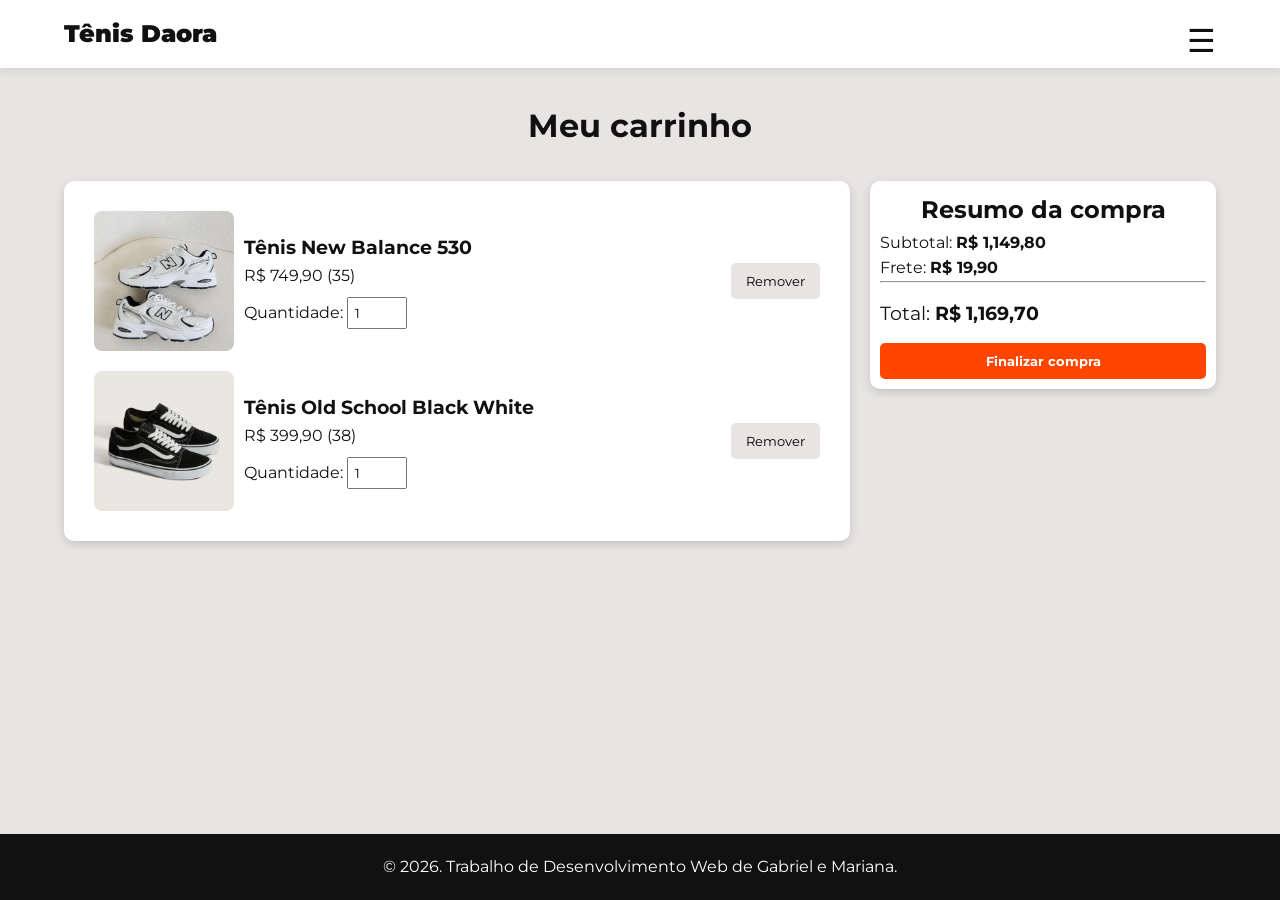
<file: htmls/Carrinho.html>
<!DOCTYPE html>
<html lang="pt-BR">
<head>
    <meta charset="UTF-8">
    <meta name="viewport" content="width=device-width, initial-scale=1.0">
    <title>Carrinho - Tênis Daora</title>
    <link rel="preconnect" href="https://fonts.googleapis.com">
    <link rel="preconnect" href="https://fonts.gstatic.com" crossorigin>
    <link href="https://fonts.googleapis.com/css2?family=Montserrat:wght@400;700;900&display=swap" rel="stylesheet">
    <link rel="stylesheet" href="../css/style.css">
</head>
<body>
    <header class="cabecalho">
        <div>
            <a class="logo" href="Index.html">Tênis Daora</a>
        </div>

        <input type="checkbox" id="menu-toggle" class="menu-toggle">
        <label for="menu-toggle" class="menu-icon">☰</label>

        <nav class="menu-principal">
            <ul>
                <li><a href="Index.html">Início</a></li>
                <li><a href="Carrinho.html">Carrinho</a></li>
            </ul>
        </nav>
    </header>

    <main class="pagina-carrinho">
        <h1>Meu carrinho</h1>

        <section class="itens-carrinho">
            <div class="item-carrinho">
                <img src="../imagens/newbalance1.webp" alt="Tênis New Balance 530">

                <div class="informacoes-carrinho">
                    <h3>Tênis New Balance 530</h3>
                    <p>R$ 749,90 (35)</p>

                    <label for="quantidade">Quantidade:</label>
                    <input type="number" id="quantidade" min="1" value="1">
                </div>

                <button class="btn-remover" type="button">Remover</button>
            </div>

            <div class="item-carrinho">
                <img src="../imagens/vans1.webp" alt="Tênis estiloso">

                <div class="informacoes-carrinho">
                    <h3>Tênis Old School Black White</h3>
                    <p>R$ 399,90 (38)</p>

                    <label for="quantidade">Quantidade:</label>
                    <input type="number" id="quantidade" min="1" value="1">
                </div>

                <button class="btn-remover" type="button">Remover</button>
            </div>
        </section>

        <aside class="resumo-carrinho">
            <h2>Resumo da compra</h2>
            <p>Subtotal: <strong>R$ 1,149,80</strong></p>
            <p>Frete: <strong>R$ 19,90</strong></p>
            <hr>
            <p class="total-carrinho">Total: <strong>R$ 1,169,70</strong></p>
            <button class="btn-finalizar" type="button">Finalizar compra</button>
        </aside>
    </main>

    <footer class="rodape">
        <p>&copy; 2026. Trabalho de Desenvolvimento Web de Gabriel e Mariana.</p>
    </footer>
</body>
</html>
</file>
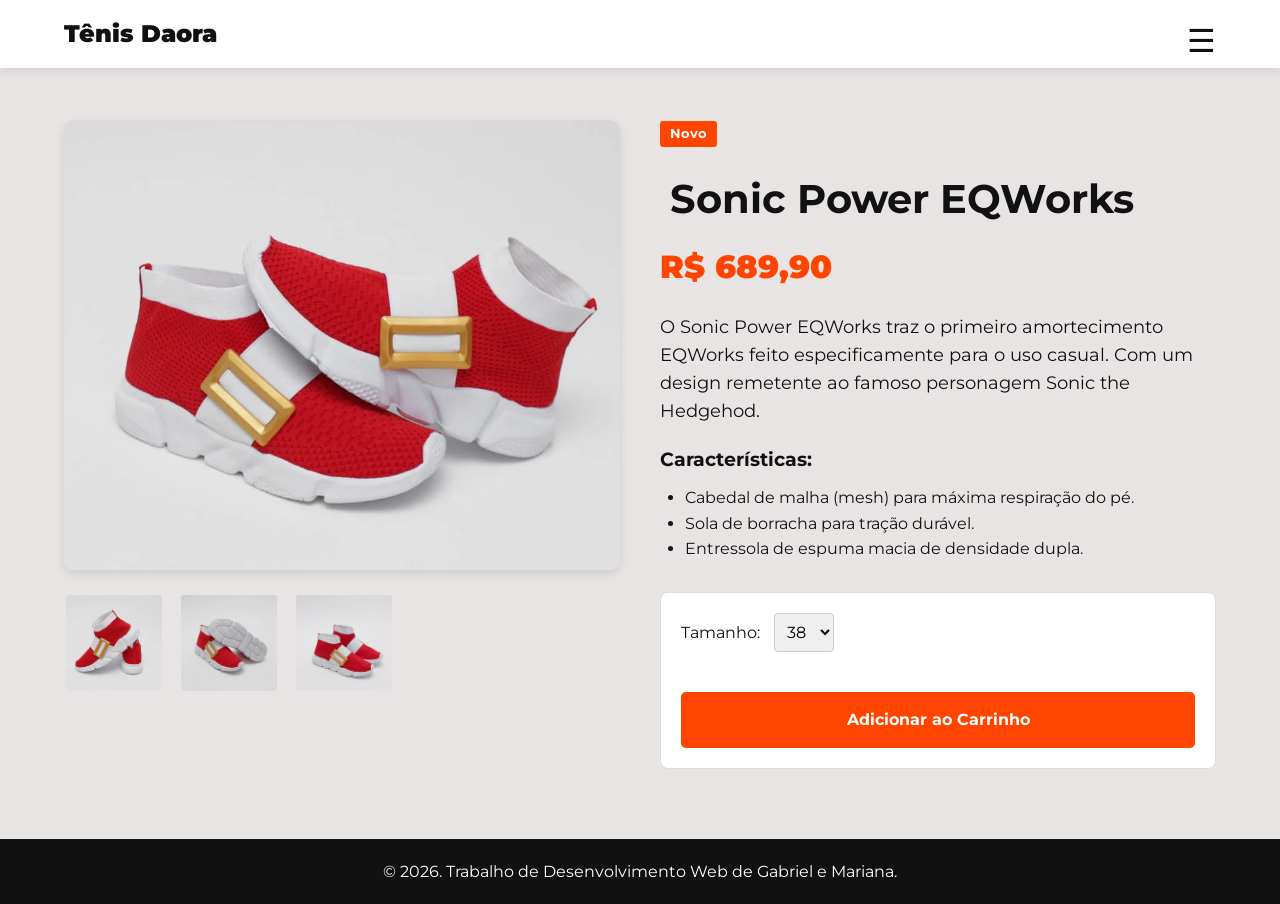
<file: htmls/Produto1.html>
<!DOCTYPE html>
<html lang="pt-BR">
<head>
    <meta charset="UTF-8">
    <meta name="viewport" content="width=device-width, initial-scale=1.0">
    <title>Sonic Power EQWorks</title>
    <link rel="preconnect" href="https://fonts.googleapis.com">
    <link rel="preconnect" href="https://fonts.gstatic.com" crossorigin>
    <link href="https://fonts.googleapis.com/css2?family=Montserrat:wght@400;700;900&display=swap" rel="stylesheet">
    <link rel="stylesheet" href="../css/style.css">
</head>
<body>

   <header class="cabecalho">
        <div><a class="logo" href="Index.html">Tênis Daora</a></div>
        
        <input type="checkbox" id="menu-toggle" class="menu-toggle">
        <label for="menu-toggle" class="menu-icon">☰</label>

        <nav class="menu-principal">
            <ul>
                <li><a href="Index.html">Início</a></li>
                <li><a href="Carrinho.html">Carrinho</a></li>
            </ul>
        </nav>
    </header>
    <main class="container-produto">
        <section class="galeria">
            <img src="../imagens/vermelho1.webp" class="img-principal">
            
            <div class="thumbnails">
                <img src="../imagens/vermelho2.webp" alt="Miniatura1">
                <img src="../imagens/vermelho3.webp" alt="Miniatura 2">
                <img src="../imagens/vermelho4.webp" alt="Miniatura 3">
            </div>
        </section>

        <section class="info-detalhe">
            <span class="badge-estatico">Novo</span>
            <h1>Sonic Power EQWorks</h1>
            <p class="preco-destaque">R$ 689,90</p>
            
            <p class="descricao">O Sonic Power EQWorks traz o primeiro amortecimento EQWorks feito especificamente para o uso casual. Com um design remetente ao famoso personagem Sonic the Hedgehod.</p>
            
            <h3>Características:</h3>
            <ul class="lista-recursos">

                <li>Cabedal de malha (mesh) para máxima respiração do pé.</li>
                <li>Sola de borracha para tração durável.</li>
                <li>Entressola de espuma macia de densidade dupla.</li>
            </ul>

            <div class="opcoes-compra">
                <label for="tamanho">Tamanho:</label>
                <select id="tamanho">
                    <option value="38">38</option>
                    <option value="39">39</option>
                    <option value="40">40</option>
                    <option value="41">41</option>
                    <option value="42">42</option>
                </select>

                <a href="Carrinho.html" class="btn btn-block">Adicionar ao Carrinho</a>
            </div>
        </section>
    </main>

    <footer class="rodape">
        <p>&copy; 2026. Trabalho de Desenvolvimento Web de Gabriel e Mariana.</p>
    </footer>

</body>
</html>
</file>
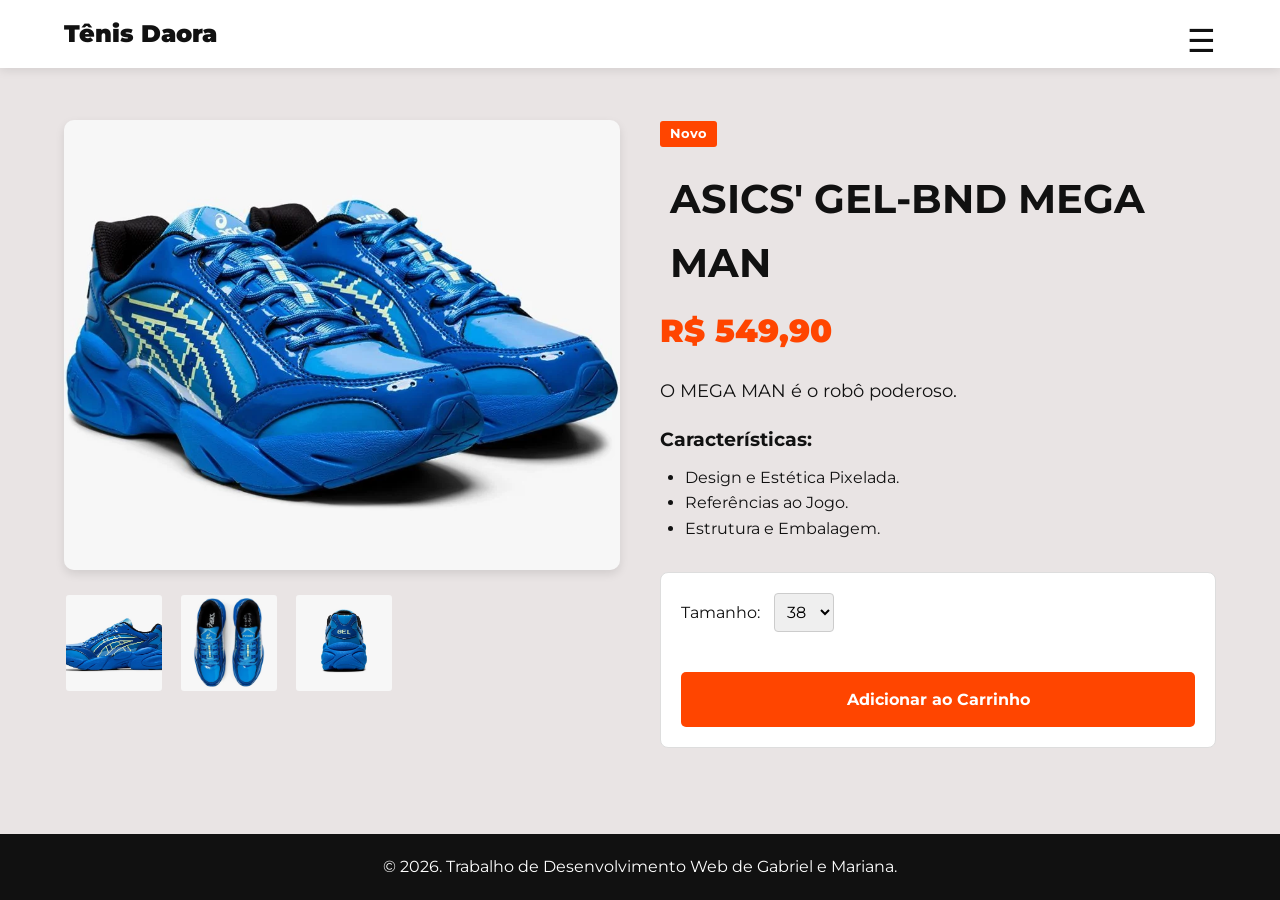
<file: htmls/Produto2.html>
<!DOCTYPE html>
<html lang="pt-BR">
<head>
    <meta charset="UTF-8">
    <meta name="viewport" content="width=device-width, initial-scale=1.0">
    <title>Sonic Power EQWorks</title>
    <link rel="preconnect" href="https://fonts.googleapis.com">
    <link rel="preconnect" href="https://fonts.gstatic.com" crossorigin>
    <link href="https://fonts.googleapis.com/css2?family=Montserrat:wght@400;700;900&display=swap" rel="stylesheet">
    <link rel="stylesheet" href="../css/style.css">
</head>
<body>

   <header class="cabecalho">
        <div><a class="logo" href="Index.html">Tênis Daora</a></div>
        
        <input type="checkbox" id="menu-toggle" class="menu-toggle">
        <label for="menu-toggle" class="menu-icon">☰</label>

        <nav class="menu-principal">
            <ul>
                <li><a href="Index.html">Início</a></li>
                <li><a href="Carrinho.html">Carrinho</a></li>
            </ul>
        </nav>
    </header>
    <main class="container-produto">
        <section class="galeria">
            <img src="../imagens/azul1.webp" alt="TENIS DO SONIC" class="img-principal">
            
            <div class="thumbnails">
                <img src="../imagens/azul2.webp" alt="Miniatura 1">
                <img src="../imagens/azul3.webp" alt="Miniatura 2">
                <img src="../imagens/azul4.webp" alt="Miniatura 3">
            </div>
        </section>

        <section class="info-detalhe">
            <span class="badge-estatico">Novo</span>
            <h1>ASICS' GEL-BND MEGA MAN</h1>
            <p class="preco-destaque">R$ 549,90</p>
            
            <p class="descricao">O MEGA MAN é o robô poderoso.</p>
            
            <h3>Características:</h3>
            <ul class="lista-recursos">

                <li>Design e Estética Pixelada.</li>
                <li>Referências ao Jogo.</li>
                <li>Estrutura e Embalagem.</li>
            </ul>

            <div class="opcoes-compra">
                <label for="tamanho">Tamanho:</label>
                <select id="tamanho">
                    <option value="38">38</option>
                    <option value="39">39</option>
                    <option value="40">40</option>
                    <option value="41">41</option>
                    <option value="42">42</option>
                </select>

                <a href="Carrinho.html" class="btn btn-block">Adicionar ao Carrinho</a>
            </div>
        </section>
    </main>

    <footer class="rodape">
        <p>&copy; 2026. Trabalho de Desenvolvimento Web de Gabriel e Mariana.</p>
    </footer>

</body>
</html>
</file>
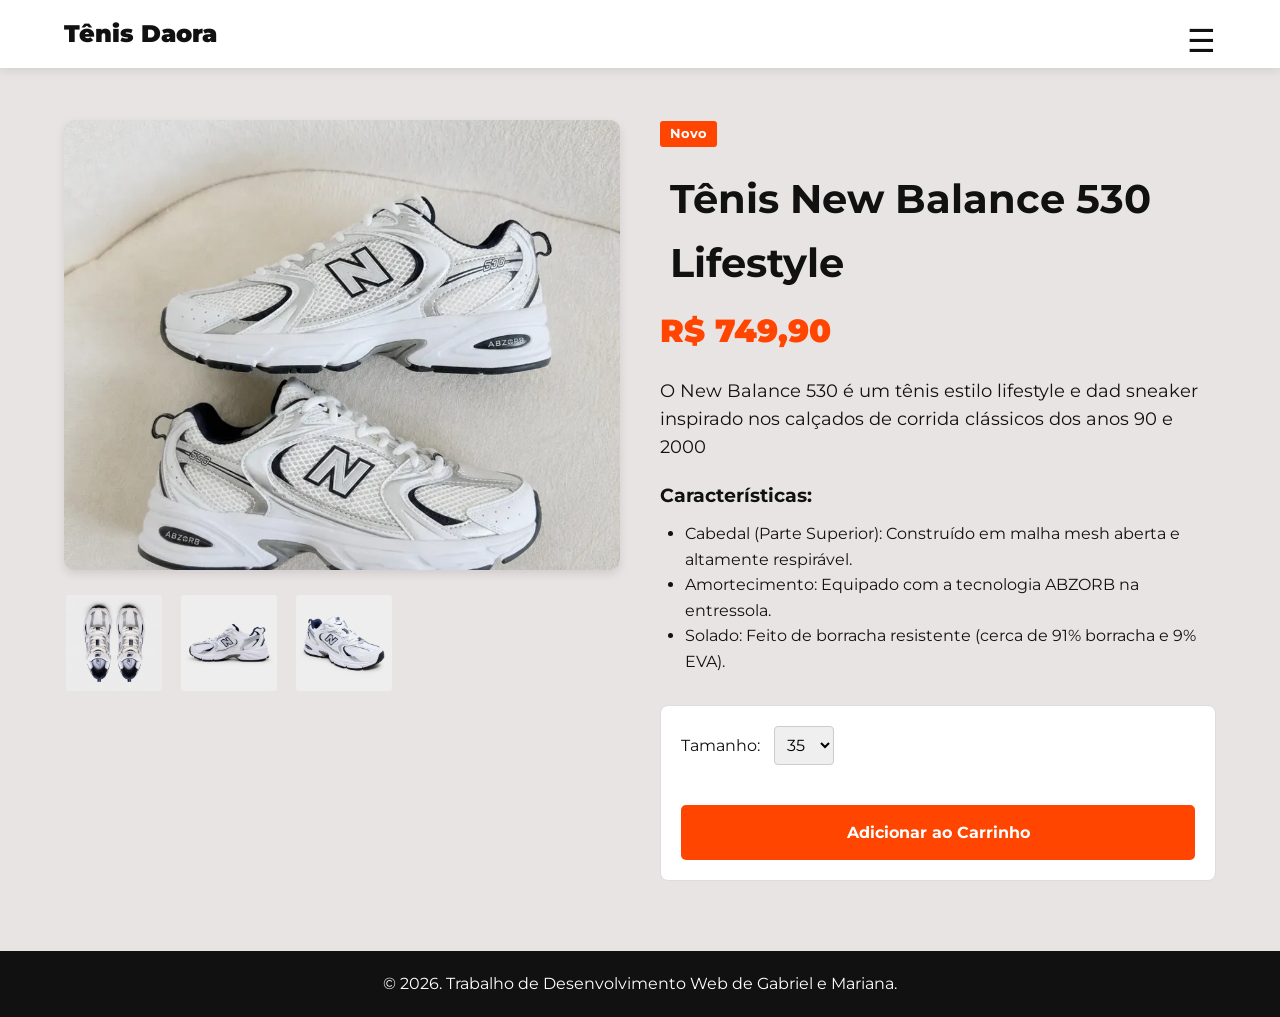
<file: htmls/Produto3.html>
<!DOCTYPE html>
<html lang="pt-BR">
<head>
    <meta charset="UTF-8">
    <meta name="viewport" content="width=device-width, initial-scale=1.0">
    <title>Sonic Power EQWorks</title>
    <link rel="preconnect" href="https://fonts.googleapis.com">
    <link rel="preconnect" href="https://fonts.gstatic.com" crossorigin>
    <link href="https://fonts.googleapis.com/css2?family=Montserrat:wght@400;700;900&display=swap" rel="stylesheet">
    <link rel="stylesheet" href="../css/style.css">
</head>
<body>

   <header class="cabecalho">
        <div><a class="logo" href="Index.html">Tênis Daora</a></div>
        
        <input type="checkbox" id="menu-toggle" class="menu-toggle">
        <label for="menu-toggle" class="menu-icon">☰</label>

        <nav class="menu-principal">
            <ul>
                <li><a href="Index.html">Início</a></li>
                <li><a href="Carrinho.html">Carrinho</a></li>
            </ul>
        </nav>
    </header>
    <main class="container-produto">
        <section class="galeria">
            <img class="img-principal" src="../imagens/newbalance1.webp" alt="TENIS">
            
            <div class="thumbnails">
                <img src="../imagens/newbalance2.avif" alt="Miniatura 1">
                <img src="../imagens/newbalance3.avif" alt="Miniatura 2">
                <img src="../imagens/newbalance4.avif" alt="Miniatura 3">
            </div>
        </section>

        <section class="info-detalhe">
            <span class="badge-estatico">Novo</span>
            <h1>Tênis New Balance 530 Lifestyle</h1>
            <p class="preco-destaque">R$ 749,90</p>
            
            <p class="descricao">O New Balance 530 é um tênis estilo lifestyle e dad sneaker inspirado nos calçados de corrida clássicos dos anos 90 e 2000</p>
            
            <h3>Características:</h3>
            <ul class="lista-recursos">

                <li>Cabedal (Parte Superior): Construído em malha mesh aberta e altamente respirável.</li>
                <li>Amortecimento: Equipado com a tecnologia ABZORB na entressola.</li>
                <li>Solado: Feito de borracha resistente (cerca de 91% borracha e 9% EVA).</li>
            </ul>

            <div class="opcoes-compra">
                <label for="tamanho">Tamanho:</label>
                <select id="tamanho">
                    <option value="38">35</option>
                    <option value="39">36</option>
                    <option value="40">37</option>
                    <option value="41">38</option>
                    <option value="42">39</option>
                    <option value="42">40</option>
                    <option value="42">41</option>
                    <option value="42">42</option>
                </select>

                <a href="Carrinho.html" class="btn btn-block">Adicionar ao Carrinho</a>
            </div>
        </section>
    </main>

    <footer class="rodape">
        <p>&copy; 2026. Trabalho de Desenvolvimento Web de Gabriel e Mariana.</p>
    </footer>

</body>
</html>
</file>
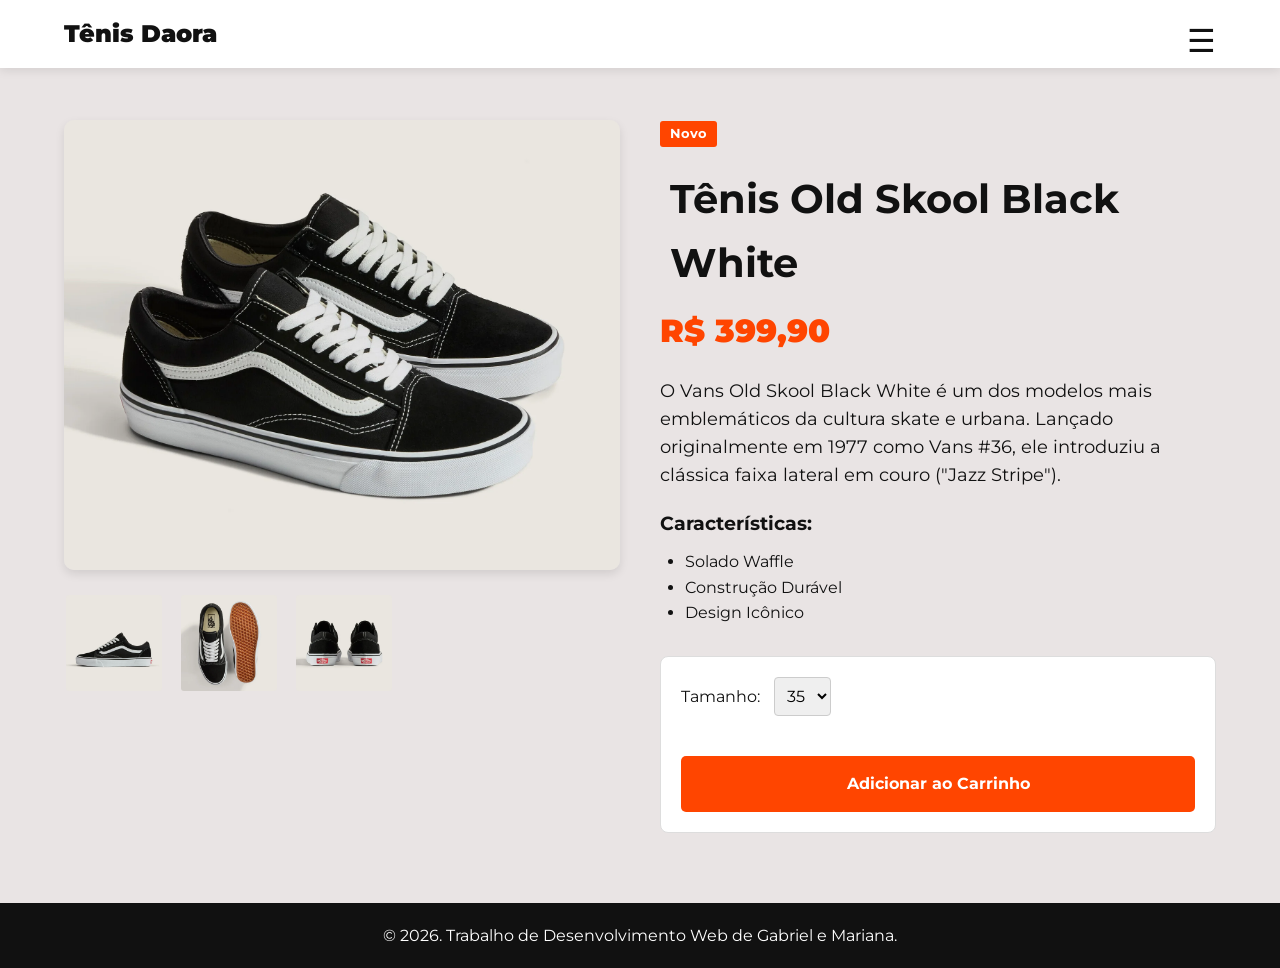
<file: htmls/Produto4.html>
<!DOCTYPE html>
<html lang="pt-BR">
<head>
    <meta charset="UTF-8">
    <meta name="viewport" content="width=device-width, initial-scale=1.0">
    <title>Sonic Power EQWorks</title>
    <link rel="preconnect" href="https://fonts.googleapis.com">
    <link rel="preconnect" href="https://fonts.gstatic.com" crossorigin>
    <link href="https://fonts.googleapis.com/css2?family=Montserrat:wght@400;700;900&display=swap" rel="stylesheet">
    <link rel="stylesheet" href="../css/style.css">
</head>
<body>

   <header class="cabecalho">
        <div><a class="logo" href="Index.html">Tênis Daora</a></div>
        
        <input type="checkbox" id="menu-toggle" class="menu-toggle">
        <label for="menu-toggle" class="menu-icon">☰</label>

        <nav class="menu-principal">
            <ul>
                <li><a href="Index.html">Início</a></li>
                <li><a href="Carrinho.html">Carrinho</a></li>
            </ul>
        </nav>
    </header>
    <main class="container-produto">
        <section class="galeria">
            <img class="img-principal" src="../imagens/vans1.webp" alt="TENIS">
            
            <div class="thumbnails">
                <img src="../imagens/vans2.webp" alt="Miniatura 1">
                <img src="../imagens/vans3.webp" alt="Miniatura 2">
                <img src="../imagens/vans4.webp" alt="Miniatura 3">
            </div>
        </section>

        <section class="info-detalhe">
            <span class="badge-estatico">Novo</span>
            <h1>Tênis Old Skool Black White</h1>
            <p class="preco-destaque">R$ 399,90</p>
            
            <p class="descricao">O Vans Old Skool Black White é um dos modelos mais emblemáticos da cultura skate e urbana. Lançado originalmente em 1977 como Vans #36, ele introduziu a clássica faixa lateral em couro ("Jazz Stripe").</p>
            
            <h3>Características:</h3>
            <ul class="lista-recursos">

                <li>Solado Waffle</li>
                <li>Construção Durável</li>
                <li>Design Icônico</li>
            </ul>

            <div class="opcoes-compra">
                <label for="tamanho">Tamanho:</label>
                <select id="tamanho">
                    <option value="38">35</option>
                    <option value="39">36</option>
                    <option value="40">37</option>
                    <option value="41">38</option>
                </select>

                <a href="Carrinho.html" class="btn btn-block">Adicionar ao Carrinho</a>
            </div>
        </section>
    </main>

    <footer class="rodape">
        <p>&copy; 2026. Trabalho de Desenvolvimento Web de Gabriel e Mariana.</p>
    </footer>

</body>
</html>
</file>
<file: css/style.css>
:root {
    --cor-fundo: #e9e4e4;
    --cor-texto: #111;
    --cor-primaria: #ff4500;
    --cor-primaria-hover: #cc3700;
    --cor-branca: #fff;
}

* {
    margin: 0;
    padding: 0;
    box-sizing: border-box;
    font-family: 'Montserrat', sans-serif;
}

body {
    background-color: var(--cor-fundo);
    color: var(--cor-texto);
    line-height: 1.6;
    min-height: 100vh;
    display: flex;
    flex-direction: column;
}

.cabecalho {
    position: fixed;
    top: 0;
    width: 100%;
    background-color: var(--cor-branca);
    display: flex;
    justify-content: space-between;
    padding: 15px 5%;
    box-shadow: 0 2px 10px rgba(0, 0, 0, 0.1);
    z-index: 1000;
}

.logo {
    color: var(--cor-texto);
    text-decoration: none;
    font-size: 1.5rem;
    font-weight: 900;
}

h1 {
    margin: 10px;
}

h2 {
    text-align: center;
}

.menu-toggle {
    opacity: 0;
}

.menu-icon {
    display: block;
    position: fixed;
    right: 5%;
    z-index: 1001;
    color: var(--cor-texto);
    font-size: 2rem;
}

.menu-principal {
    display: none;
    position: fixed;
    top: 65px;
    z-index: 1000;
    background-color: var(--cor-branca);
    box-shadow: 0 5px 15px rgba(0, 0, 0, 0.2);
}

.menu-toggle:checked ~ .menu-principal {
    display: block;
}

.menu-principal > ul {
    display: flex;
    flex-direction: column;
    gap: 0;
    list-style: none;
}

.menu-principal a {
    display: block;
    padding: 12px 18px;
    color: var(--cor-texto);
    font-weight: 700;
    text-decoration: none;
}

.menu-principal a:hover {
    color: var(--cor-primaria);
}

.dropdown {
    position: relative;
}

.dropdown-content {
    display: none;
    position: absolute;
    top: 100%;
    left: 0;
    min-width: 150px;
    padding: 0;
    margin: 0;
    background-color: var(--cor-branca);
    box-shadow: 0 5px 15px rgba(0, 0, 0, 0.1);
    list-style: none;
    flex-direction: column;
}

.dropdown-content a {
    display: block;
    padding: 10px 15px;
}

.dropdown:hover .dropdown-content {
    display: flex;
}

.banner-destaque {
    display: flex;
    justify-content: center;
    align-items: center;
    height: 70vh;
    margin-top: 60px;
    color: var(--cor-branca);
    text-align: center;
    background-image: linear-gradient(rgba(0, 0, 0, 1), rgba(0, 0, 0, 0.7)), url('./imagens/imagemfundo.webp');
    background-position: center;
    background-size: cover;
}

.banner-conteudo h1 {
    margin-bottom: 10px;
    font-size: 4rem;
}

.btn {
    display: inline-block;
    margin-top: 20px;
    padding: 15px 30px;
    color: var(--cor-branca);
    background-color: var(--cor-primaria);
    border-radius: 5px;
    font-weight: bold;
    text-decoration: none;
    transition: background-color 1s, transform 1s;
}

.btn:hover {
    background-color: blue;
    transform: scale(1.15);
}

.vitrine {
    padding: 60px 5%;
    text-align: center;
}

.vitrine h2 {
    margin-bottom: 40px;
    font-size: 2.5rem;
}

.grid-produtos {
    display: grid;
    grid-template-columns: repeat(auto-fit, minmax(280px, 1fr));
    gap: 30px;
}

.card-produto {
    position: relative;
    overflow: hidden;
    background-color: var(--cor-branca);
    border-radius: 10px;
    box-shadow: 0 4px 6px rgba(0, 0, 0, 0.05);
    transition: transform 0.3s ease, box-shadow 0.3s ease;
}

.card-produto:hover {
    transform: translateY(-10px);
    box-shadow: 0 10px 20px rgba(0, 0, 0, 0.15);
}

.card-produto img {
    width: 100%;
    height: 250px;
    object-fit: cover;
}

.badge {
    position: absolute;
    top: 15px;
    left: 15px;
    z-index: 10;
    padding: 5px 15px;
    color: var(--cor-branca);
    border-radius: 3px;
    font-size: 0.8rem;
    font-weight: bold;
}

.badge-novo {
    background-color: var(--cor-primaria);
}

.badge-desconto {
    background-color: var(--cor-texto)
}

.info-produto {
    padding: 20px;
}

.preco {
    margin: 10px 0;
    color: var(--cor-primaria);
    font-size: 1.2rem;
    font-weight: 700;
}

.btn-comprar {
    display: block;
    padding: 10px;
    color: var(--cor-branca);
    background-color: var(--cor-texto);
    text-decoration: none;
    transition: background-color 1s;
}

.btn-comprar:hover {
    background-color: var(--cor-primaria);
}

.video-review {
    padding: 40px 5%;
    background-color: var(--cor-branca);
    text-align: center;
}

.video-review h2 {
    margin-bottom: 30px;
}

.iframe-container {
    position: relative;
    height: 0;
    margin: 0 auto;
    padding-bottom: 56.25%;
}

.iframe-container iframe {
    position: absolute;
    top: 0;
    left: 0;
    width: 100%;
    height: 100%;
}

.rodape {
    margin-top: auto;
    padding: 20px;
    color: var(--cor-branca);
    background-color: var(--cor-texto);
    text-align: center;
}

.container-produto {
    display: grid;
    grid-template-columns: 1fr 1fr;
    gap: 40px;
    width: 100%;
    margin: 100px auto 50px;
    padding: 20px 5%;
}

.galeria .img-principal {
    width: 100%;
    height: 450px;
    object-fit: cover;
    border-radius: 10px;
    box-shadow: 0 4px 10px rgba(0, 0, 0, 0.1);
}

.thumbnails {
    display: flex;
    gap: 15px;
    margin-top: 15px;
}

.thumbnails img {
    width: 100px;
    height: 100px;
    object-fit: cover;
    border: 2px solid transparent;
    border-radius: 5px;
    transition: transform 0.5s;
}

.thumbnails img:hover {
    border-color: var(--cor-primaria);
    transform: scale(1.15);
}

.badge-estatico {
    display: inline-block;
    margin-bottom: 10px;
    padding: 3px 10px;
    color: var(--cor-branca);
    background-color: var(--cor-primaria);
    border-radius: 3px;
    font-size: 0.8rem;
    font-weight: bold;
}

.info-detalhe h1 {
    margin-bottom: 10px;
    font-size: 2.5rem;
}

.preco-destaque {
    margin-bottom: 20px;
    color: var(--cor-primaria);
    font-size: 2rem;
    font-weight: 900;
}

.descricao {
    margin-bottom: 20px;
    font-size: 1.1rem;
}

.lista-recursos {
    margin: 10px 0 30px 25px;
}

.opcoes-compra {
    padding: 20px;
    background-color: var(--cor-branca);
    border: 1px solid #ddd;
    border-radius: 8px;
}

.opcoes-compra select {
    margin-bottom: 20px;
    margin-left: 10px;
    padding: 8px;
    border: 1px solid #ccc;
    border-radius: 4px;
    font-size: 1rem;
}

.btn-block {
    display: block;
    width: 100%;
    text-align: center;
}

.tabela-tamanhos {
    width: 60%;
    margin: 20px auto 50px;
    border: 3px solid #000;
    border-collapse: collapse;
    text-align: center;
}

.tabela-tamanhos th,
.tabela-tamanhos td {
    padding: 5px;
    border: 1px solid #fff;
}

.pagina-carrinho {
    width: 100%;
    max-width: none;
    margin: 60px 0 0;
    padding: 30px 5%;
}

.pagina-carrinho h1 {
    text-align: center;
}

.itens-carrinho,
.resumo-carrinho {
    min-width: 0;
    padding: 10px;
    background-color: var(--cor-branca);
    border-radius: 10px;
    box-shadow: 0 3px 10px rgba(0, 0, 0, 0.15);
}

.item-carrinho {
    display: flex;
    flex-wrap: wrap;
    align-items: center;
    gap: 10px;
    min-width: 0;
    margin: 20px;
}

.item-carrinho img {
    width: 140px;
    height: 140px;
    object-fit: cover;
    border-radius: 8px;
}

.informacoes-carrinho {
    flex: 1 1 180px;
    min-width: 0;
}

.informacoes-carrinho h2,
.informacoes-carrinho p {
    max-width: 100%;
}

.informacoes-carrinho input {
    width: 60px;
    margin-top: 8px;
    padding: 6px;
}

.btn-remover,
.btn-finalizar {
    padding: 10px 15px;
    border: 0;
    border-radius: 5px;
}

.btn-remover {
    background-color: var(--cor-fundo);
}

.btn-remover:hover {
    background-color: var(--cor-fundo);
    transform: scale(1.05);
}

.resumo-carrinho {
    max-width: 400px;
    margin: 25px 0 0 auto;
}

.total-carrinho {
    margin: 15px 0;
    font-size: 1.2rem;
}

.btn-finalizar {
    width: 100%;
    color: var(--cor-branca);
    background-color: var(--cor-primaria);
    font-weight: bold;
}

.btn-finalizar:hover{
    background-color: var(--cor-primaria-hover);
    transform: scale(1.03);
}

@media (orientation: portrait) {
    .menu-principal {
        top: 60px;
        right: 0;
        left: 0;
    }

    .menu-principal > ul {
        width: 100%;
    }

    .dropdown-content {
        position: static;
        padding-left: 20px;
        box-shadow: none;
    }

    .banner-conteudo h1 {
        font-size: 2.5rem;
    }

    .container-produto {
        grid-template-columns: 1fr;
    }

    .pagina-carrinho {
        display: block;
    }

    .item-carrinho {
        flex-direction: column;
        align-items: stretch;
        gap: 8px;
    }

    .item-carrinho img {
        width: 100%;
        height: 200px;
    }

    .informacoes-carrinho {
        flex: 0 0 auto;
        width: 100%;
    }

    .btn-remover {
        align-self: flex-start;
    }

    .resumo-carrinho {
        max-width: none;
        margin-top: 25px;
    }
}

@media (orientation: landscape) {
    .menu-principal {
        right: 5%;
    }

    .pagina-carrinho {
        display: grid;
        grid-template-columns: minmax(0, 1fr) minmax(220px, 30%);
        gap: 20px;
        align-items: start;
    }

    .pagina-carrinho h1 {
        grid-column: 1 / -1;
    }

    .resumo-carrinho {
        margin: 0;
    }
}
</file>
